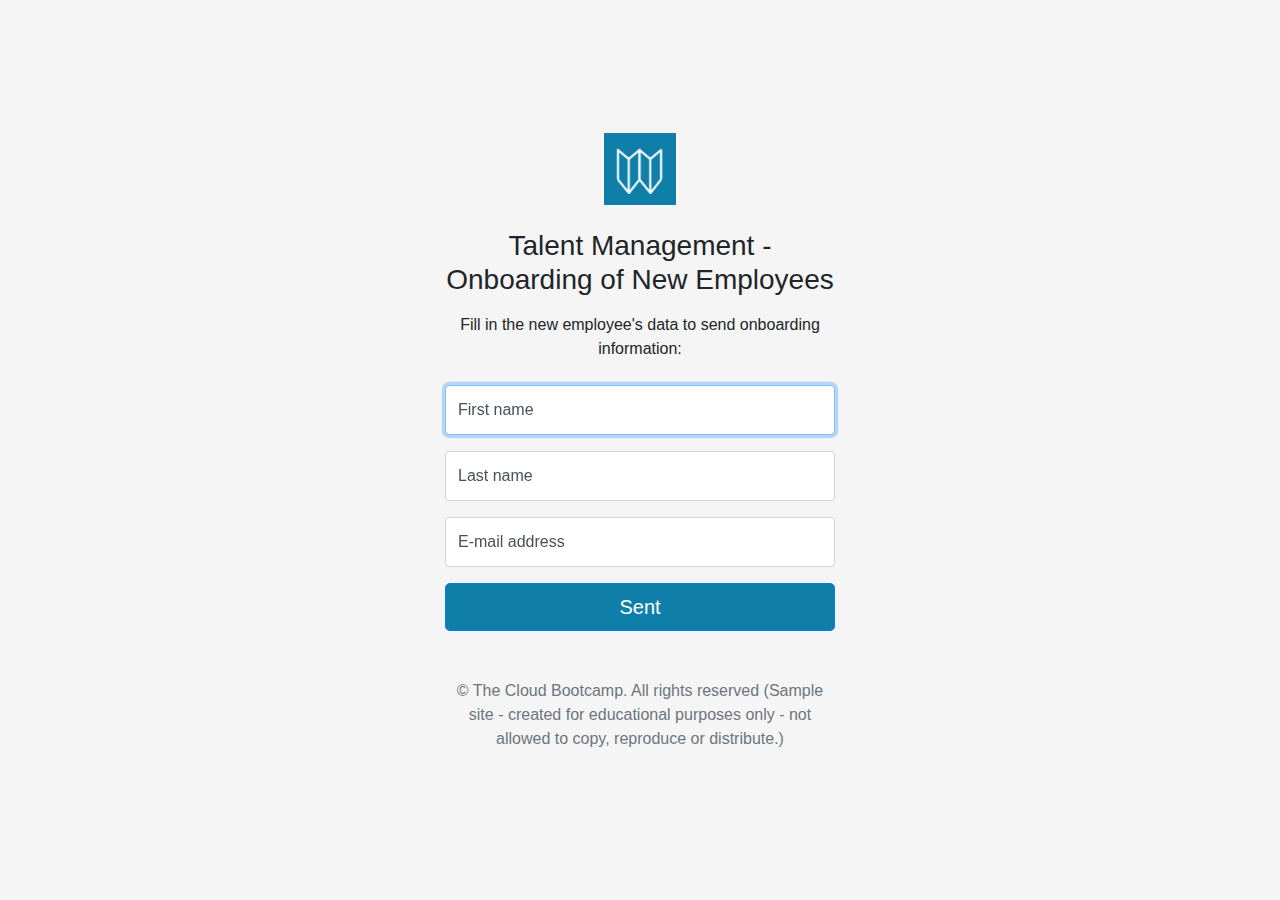
<file: app/frontend/index.html>
<!doctype html>
<html lang="en">
  <head>
    <meta charset="utf-8">
    <meta name="viewport" content="width=device-width, initial-scale=1, shrink-to-fit=no">
    <meta name="description" content="">
    <meta name="author" content="">

    <title>Talent Management - Onboarding of New Employees</title>

    <!-- Bootstrap core CSS -->
    <link rel="stylesheet" href="https://maxcdn.bootstrapcdn.com/bootstrap/4.0.0/css/bootstrap.min.css" integrity="sha384-Gn5384xqQ1aoWXA+058RXPxPg6fy4IWvTNh0E263XmFcJlSAwiGgFAW/dAiS6JXm" crossorigin="anonymous">

    <!-- Custom styles for this template -->
    <link href="css.css" rel="stylesheet">

    <script src="jquery.js"></script> 
    <script src="jquery.form.js"></script> 
 
    <script> 
        $(document).ready(function() { 
            $('#form-submit').ajaxForm(function(response) { 
                alert(response); 
                $("#form-submit").trigger("reset");
            }); 

        }); 
    </script> 

  </head>

  <body>
    <form id="form-submit" class="form-submit" action="https://us-central1-xc-corporate-lms--325022.cloudfunctions.net/moodleUserCreate" method="POST">
      <div class="text-center mb-4">
        <img class="mb-4" src="logo.png" alt="" width="72" height="72">
        <h1 class="h3 mb-3 font-weight-normal">Talent Management - Onboarding of New Employees</h1>
        <p>Fill in the new employee's data to send onboarding information:</p>
      </div>

      <div class="form-label-group">
        <input type="text" id="inputName" name="inputName" class="form-control" placeholder="First name" required autofocus>
        <label for="inputName">First name</label>
      </div>

      <div class="form-label-group">
        <input type="text" id="inputLastname" name="inputLastname" class="form-control" placeholder="Last name" required autofocus>
        <label for="inputLastname">Last name</label>
      </div>

      <div class="form-label-group">
        <input type="text" type="email" name="inputEmail" id="inputEmail" class="form-control" placeholder="E-mail address" required autofocus>
        <label for="inputEmail">E-mail address</label>
      </div>

      <button class="btn btn-lg btn-primary btn-block" style="background-color: #0F7FAA" type="submit">Sent</button>
      <p class="mt-5 mb-3 text-muted text-center">&copy; The Cloud Bootcamp. All rights reserved (Sample site - created for educational purposes only - not allowed to copy, reproduce or distribute.) </p>
    </form>
  </body>
</html>
</file>
<file: app/frontend/css.css>
:root {
  --input-padding-x: .75rem;
  --input-padding-y: .75rem;
}

html,
body {
  height: 100%;
}

body {
  display: -ms-flexbox;
  display: flex;
  -ms-flex-align: center;
  align-items: center;
  padding-top: 40px;
  padding-bottom: 40px;
  background-color: #f5f5f5;
}

.form-submit {
  width: 100%;
  max-width: 420px;
  padding: 15px;
  margin: auto;
}

.form-label-group {
  position: relative;
  margin-bottom: 1rem;
}

.form-label-group > input,
.form-label-group > label {
  padding: var(--input-padding-y) var(--input-padding-x);
}

.form-label-group > label {
  position: absolute;
  top: 0;
  left: 0;
  display: block;
  width: 100%;
  margin-bottom: 0; /* Override default `<label>` margin */
  line-height: 1.5;
  color: #495057;
  cursor: text; /* Match the input under the label */
  border: 1px solid transparent;
  border-radius: .25rem;
  transition: all .1s ease-in-out;
}

.form-label-group input::-webkit-input-placeholder {
  color: transparent;
}

.form-label-group input:-ms-input-placeholder {
  color: transparent;
}

.form-label-group input::-ms-input-placeholder {
  color: transparent;
}

.form-label-group input::-moz-placeholder {
  color: transparent;
}

.form-label-group input::placeholder {
  color: transparent;
}

.form-label-group input:not(:placeholder-shown) {
  padding-top: calc(var(--input-padding-y) + var(--input-padding-y) * (2 / 3));
  padding-bottom: calc(var(--input-padding-y) / 3);
}

.form-label-group input:not(:placeholder-shown) ~ label {
  padding-top: calc(var(--input-padding-y) / 3);
  padding-bottom: calc(var(--input-padding-y) / 3);
  font-size: 12px;
  color: #777;
}

/* Fallback for Edge
-------------------------------------------------- */
@supports (-ms-ime-align: auto) {
  .form-label-group > label {
    display: none;
  }
  .form-label-group input::-ms-input-placeholder {
    color: #777;
  }
}

/* Fallback for IE
-------------------------------------------------- */
@media all and (-ms-high-contrast: none), (-ms-high-contrast: active) {
  .form-label-group > label {
    display: none;
  }
  .form-label-group input:-ms-input-placeholder {
    color: #777;
  }
}
</file>
